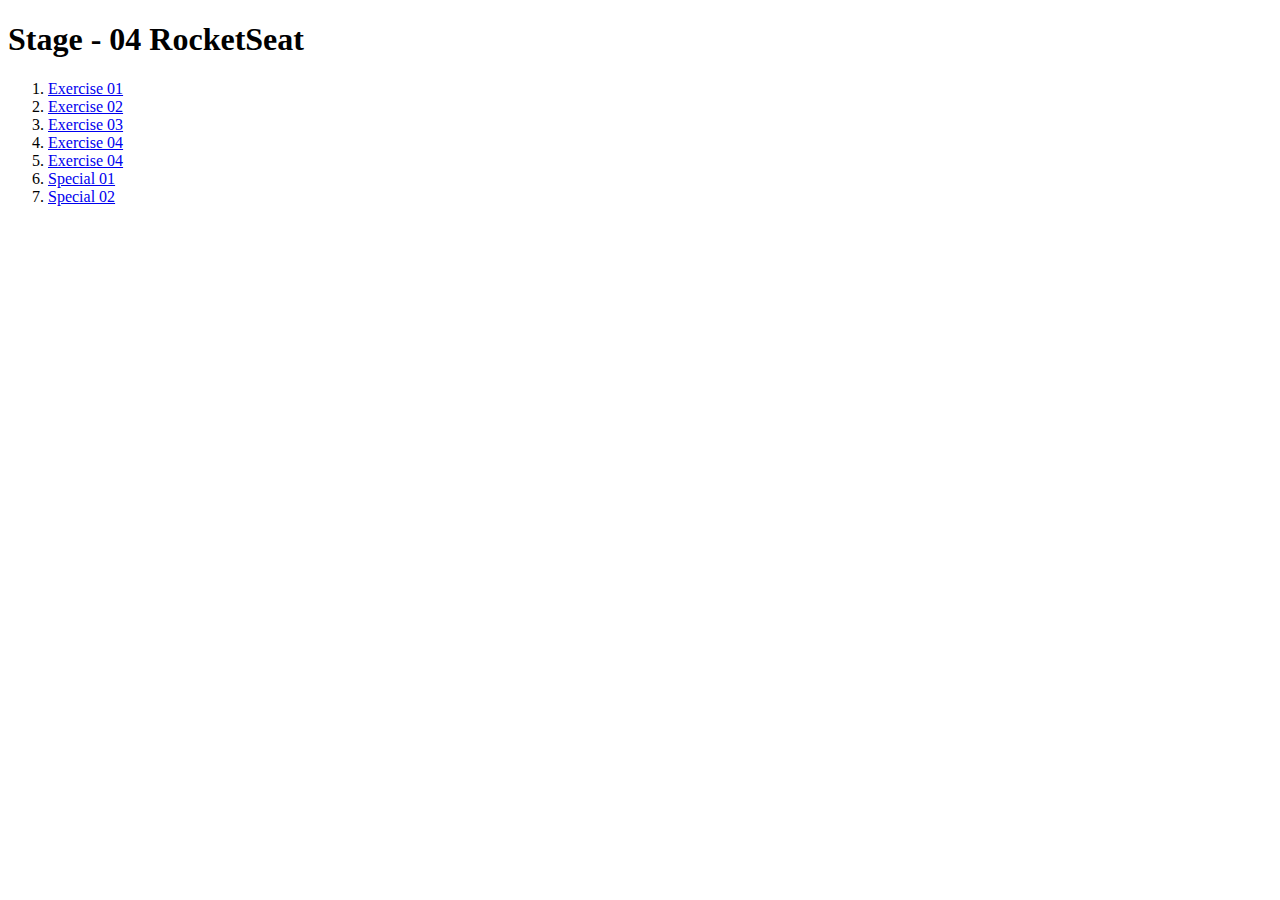
<file: index.html>
<!DOCTYPE html>
<html lang="en">
<head>
  <meta charset="UTF-8">
  <meta name="viewport" content="width=device-width, initial-scale=1.0">
  <title>Stage - 04 RocketSeat</title>
</head>
<body>
  <h1>Stage - 04 RocketSeat</h1>
  <ol>
    <li><a href="exercise/exercise-01.html">Exercise 01</a></li>
    <li><a href="exercise/exercise-02.html">Exercise 02</a></li>
    <li><a href="exercise/exercise-03.html">Exercise 03</a></li>
    <li><a href="exercise/exercise-04.html">Exercise 04</a></li>
    <li><a href="exercise/exercise-05.html">Exercise 04</a></li>
    <li><a href="exercise/special-01.html">Special 01</a></li>
    <li><a href="exercise/special-02.html">Special 02</a></li>
  </ol>
</body>
</html>
</file>
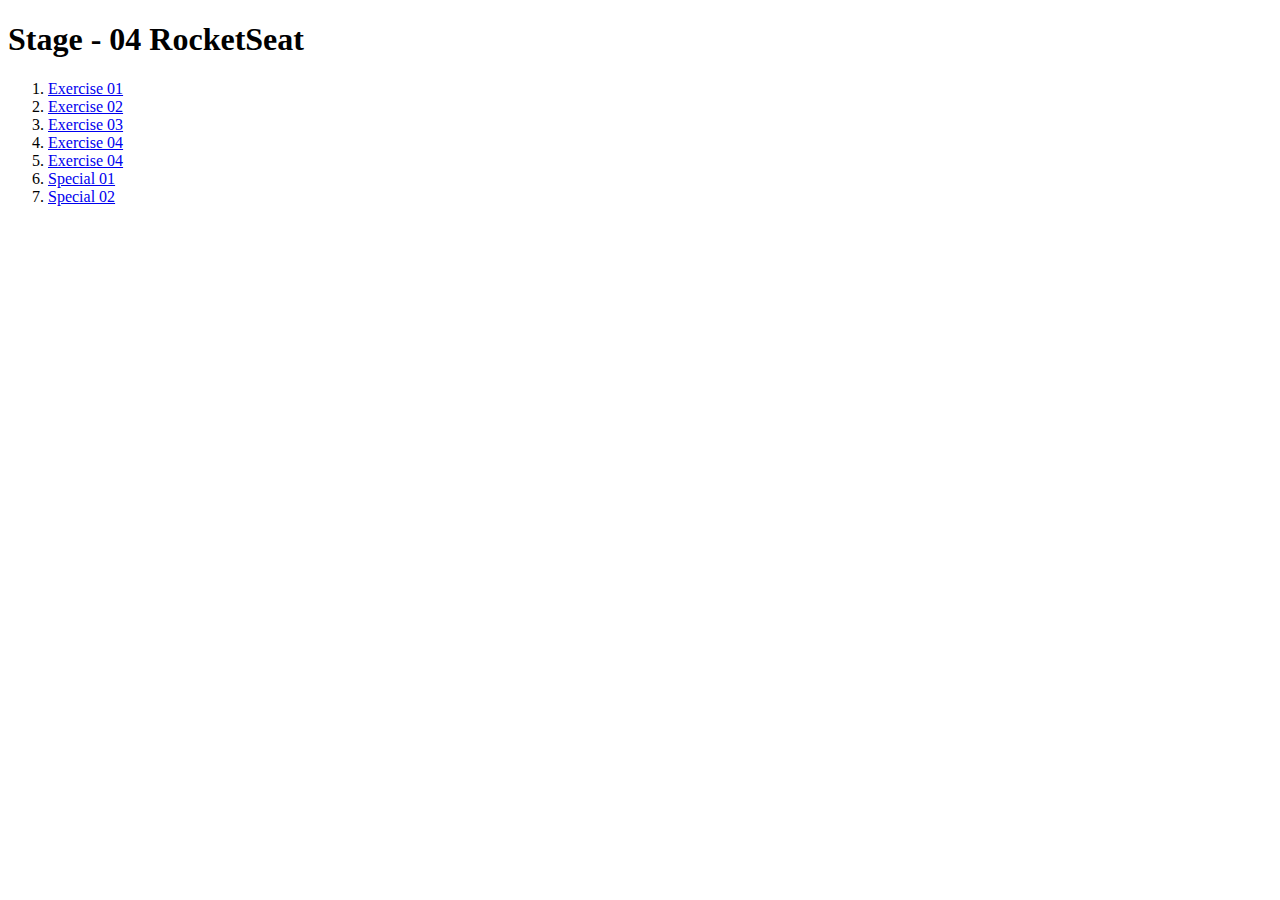
<file: exercise-01/index.html>
<!DOCTYPE html>
<html lang="en">
<head>
  <meta charset="UTF-8">
  <meta name="viewport" content="width=device-width, initial-scale=1.0">
  <title>Explorer Stage 04 - Exercise 01</title>
</head>
<body>
  <h1>Stage - 04 RocketSeat</h1>
  <ol>
    <li><a href="exercise/exercise-01.html">Exercise 01</a></li>
    <li><a href="exercise/exercise-02.html">Exercise 02</a></li>
    <li><a href="exercise/exercise-03.html">Exercise 03</a></li>
    <li><a href="exercise/exercise-04.html">Exercise 04</a></li>
    <li><a href="exercise/exercise-05.html">Exercise 04</a></li>
    <li><a href="exercise/special-01.html">Special 01</a></li>
    <li><a href="exercise/special-02.html">Special 02</a></li>
  </ol>
</body>
</html>
</file>
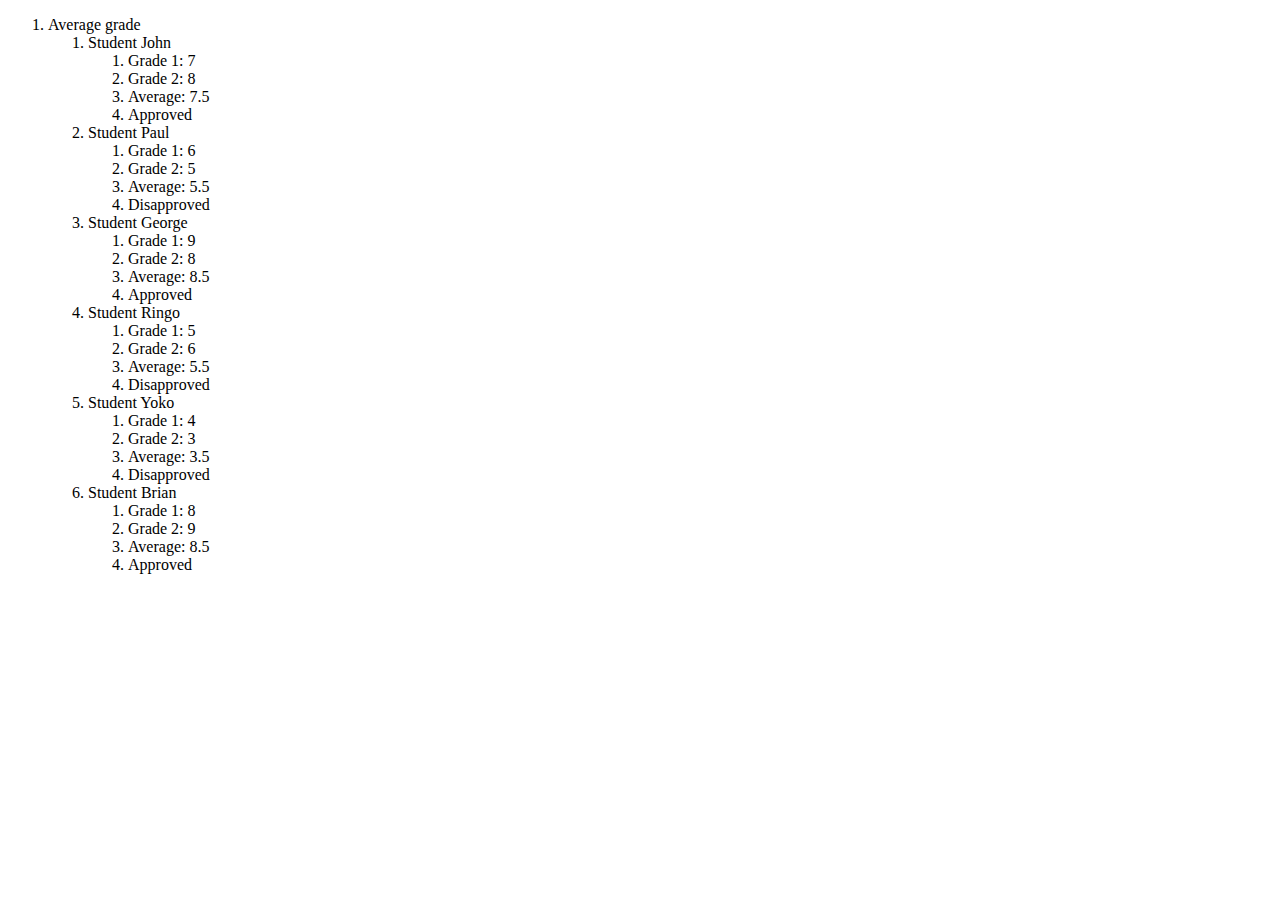
<file: exercise-02/index.html>
<!DOCTYPE html>
<html lang="pt-Br">
<head>
  <meta charset="UTF-8">
  <meta name="viewport" content="width=device-width, initial-scale=1.0">
  <title>Explorer Stage 04 - Exercise 02</title>
</head>
<body>
  <ol id="listItems">
    <li> Average grade
      <ol id="listStudents">
      </ol>
    </li>
  </ol>
  <script type="text/javascript" src="./js/script.js"></script>
</body>
</html>
</file>
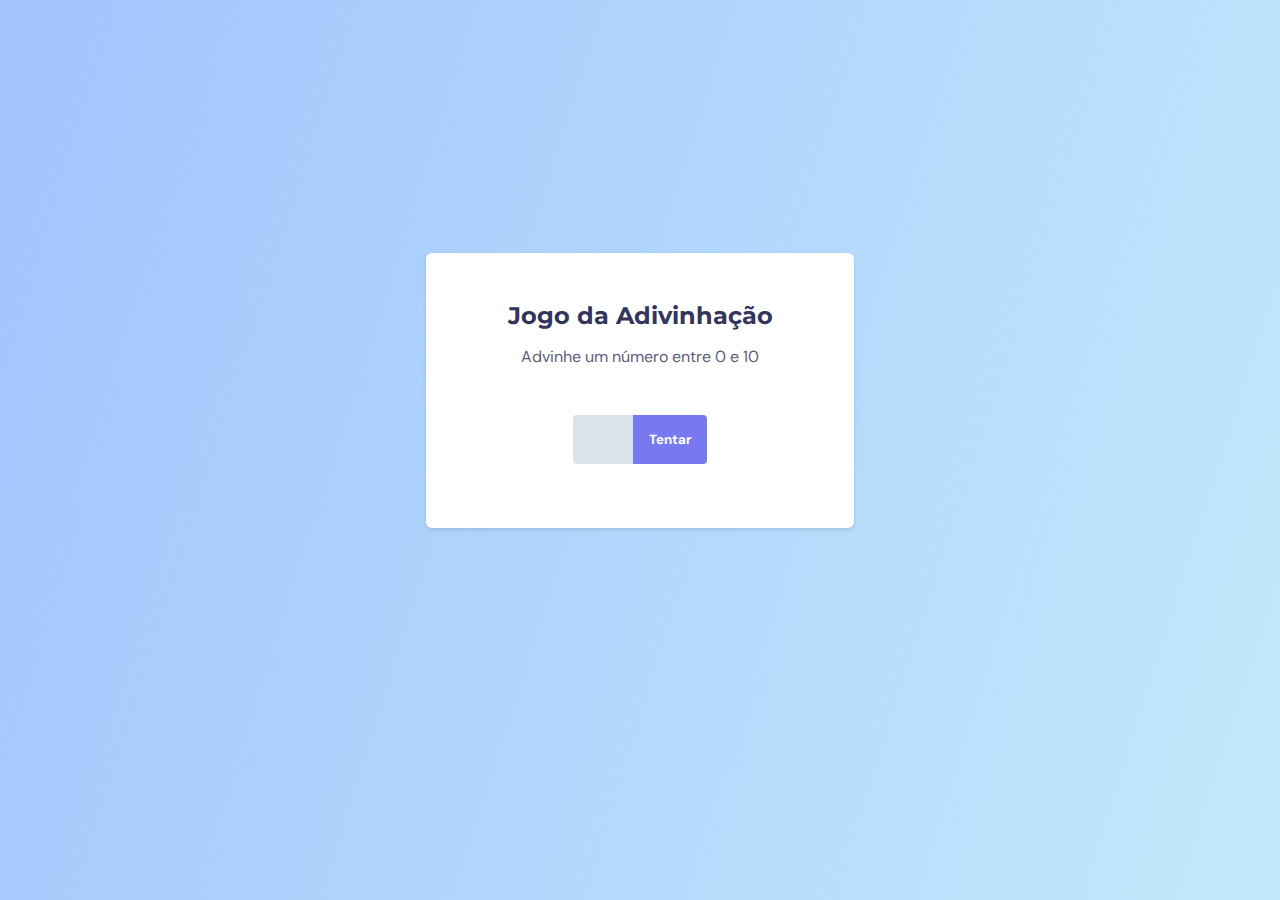
<file: jogo-adivinhacao/index.html>
<!DOCTYPE html>
<html lang="pt-br">
  <head>
    <link rel="preconnect" href="https://fonts.googleapis.com"/>
    <link rel="preconnect" href="https://fonts.gstatic.com" crossorigin/>
    <meta charset="UTF-8"/>
    <meta name="viewport" content="width=device-width, initial-scale=1.0"/>
    <title>Jogo Adivinhação</title>
    <link rel="stylesheet" href="./style.css"/>
    <link rel="stylesheet" href="https://fonts.googleapis.com/css2?family=DM+Sans:wght@400;700&family=Montserrat:wght@600&display=swap"/>
  </head>
  <body>
    <main>
      <div id="view-attempt">
        <h1>Jogo da Adivinhação</h1>
        <p>Advinhe um número entre 0 e 10</p>

        <form>
          <input id="number-input" type="number" required="required"/>
          <button id ="btn-try">Tentar</button>
        </form>
      </div>

      <div id="view-reset" class="hide">
        <h2 id="msg-attempt">Parabéns! Você acertou o número em <span id="attempts">x</span> tentativas!</h2>
        <button id="btn-reset">Jogar novamente</button>
      </div>
    </main>

    <script src="./main.js"></script>
  </body>
</html>
</file>
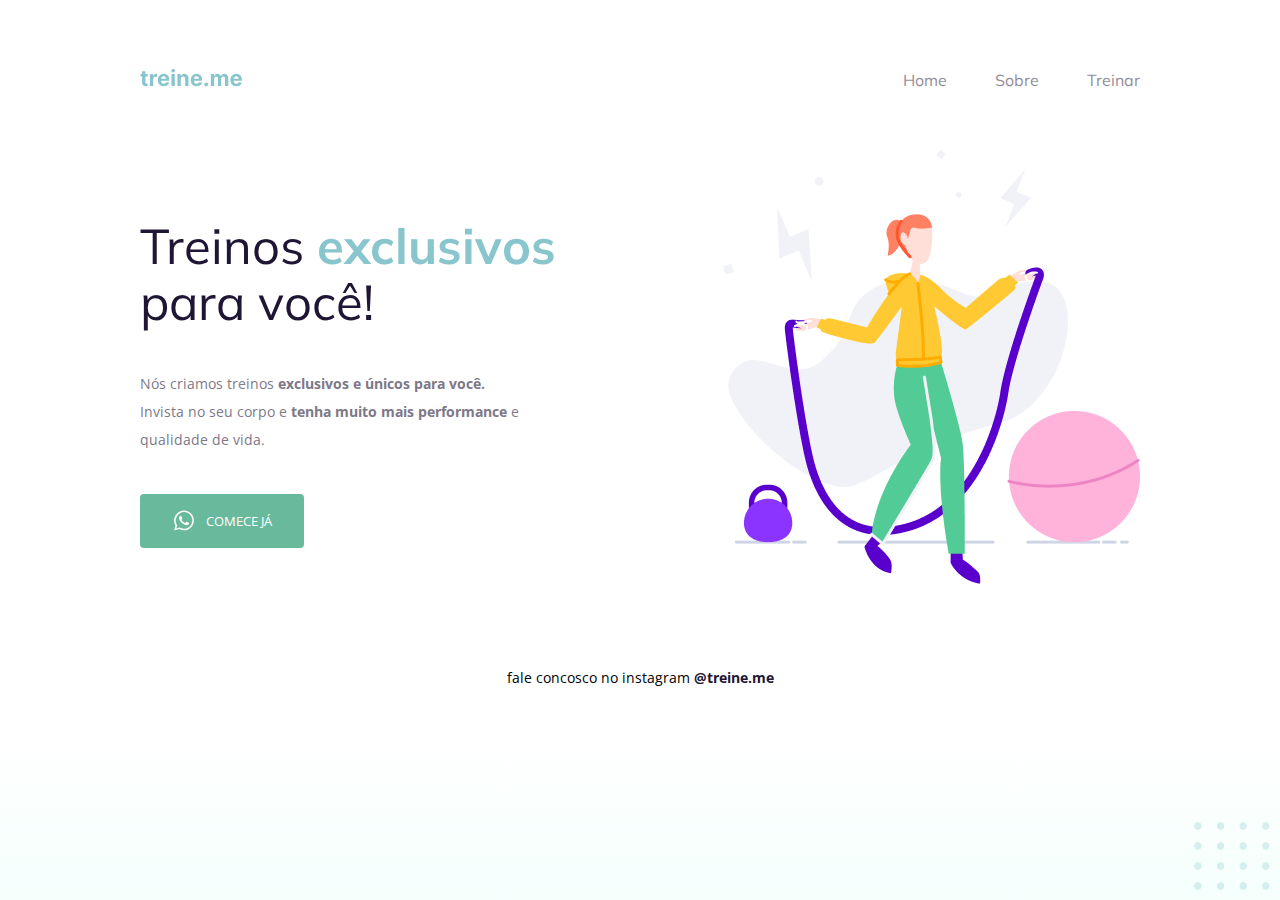
<file: stages/02.02/index.html>
<!DOCTYPE html>
<html lang="pt-br">
  <head>
    <link rel="preconnect" href="https://fonts.googleapis.com" />
    <link rel="preconnect" href="https://fonts.gstatic.com" crossorigin />
    <meta charset="UTF-8" />
    <meta http-equiv="X-UA-Compatible" content="IE=edge" />
    <meta name="viewport" content="width=device-width, initial-scale=1.0" />
    <title>Treine me</title>
    <link
      href="https://fonts.googleapis.com/css2?family=Mulish:wght@400;700&family=Open+Sans:wght@400;700&display=swap"
      rel="stylesheet"
    />
    <link rel="stylesheet" href="style.css" />
  </head>
  <body>
    <div class="page">
      <nav>
        <a id="logo" href="#">
          <img src="images/logo.svg" alt="Treine.me" />
        </a>
        <ul>
          <li><a href="#">Home</a></li>
          <li><a href="#">Sobre</a></li>
          <li><a href="#">Treinar</a></li>
        </ul>
      </nav>
      <main>
        <section class="text">
          <h1>Treinos <span>exclusivos</span> para você!</h1>

          <p>
            Nós criamos treinos <strong>exclusivos e únicos para você.</strong>
            <br />
            Invista no seu corpo e
            <strong>tenha muito mais performance</strong> e
            <br />
            qualidade de vida.
          </p>

          <button>
            <img src="images/whats.svg" alt="ícone do WhatsApp" />
            Comece já
          </button>
        </section>

        <img
          src="images/img.png"
          alt="Desenho de uma mulher pulando corda numa academia"
        />
      </main>
      <footer>
        fale concosco no instagram
        <a href="https://instagram.com/treineme" target="_blank">@treine.me</a>
      </footer>
    </div>

    <img
      id="balls"
      src="images/balls.svg"
      alt="Bolinhas decorativas verdes no canto inferior direito da página"
    />
  </body>
</html>
</file>
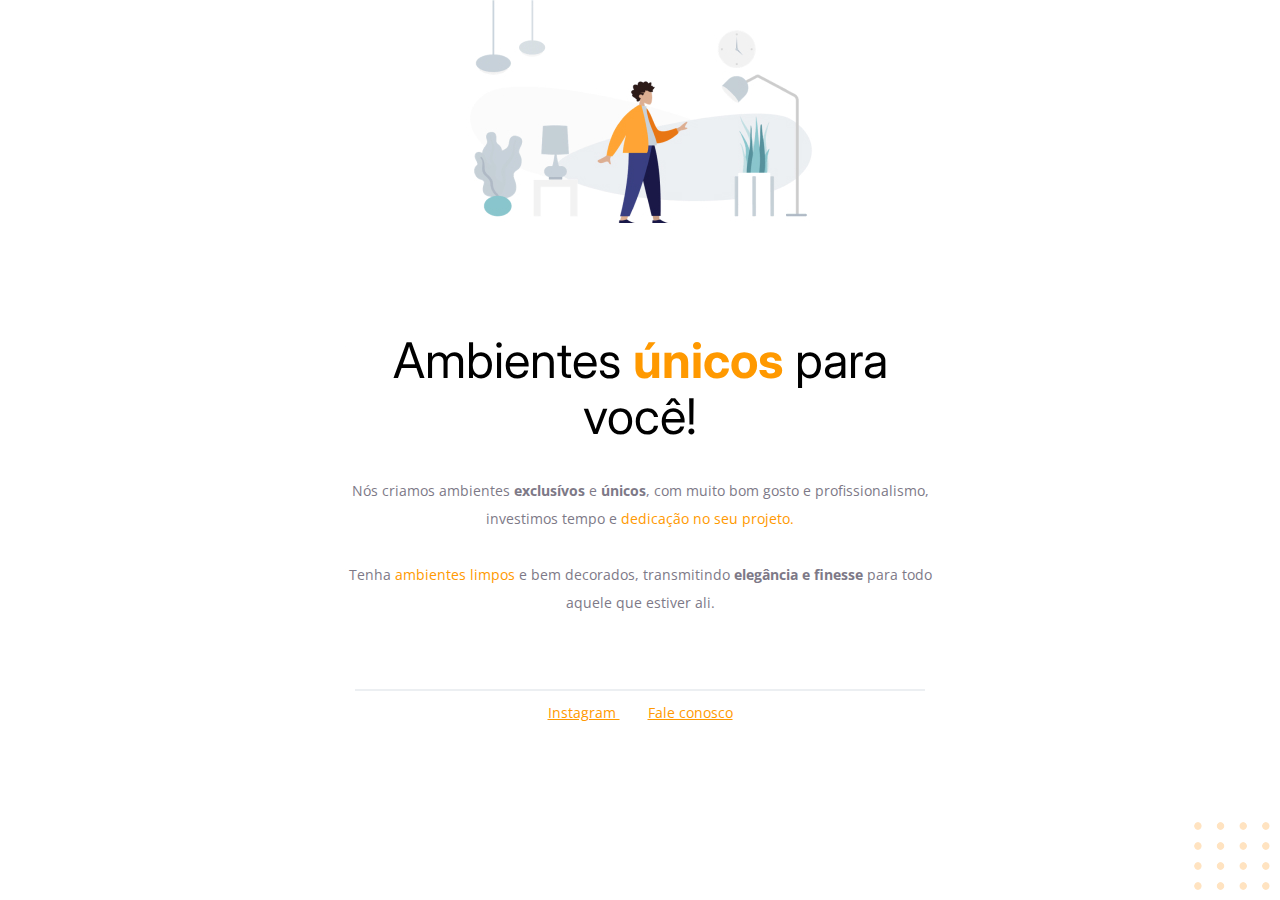
<file: stages/02/index.html>
<!DOCTYPE html>
<html lang="pt-br">
  <head>
    <link rel="preconnect" href="https://fonts.googleapis.com">
    <link rel="preconnect" href="https://fonts.gstatic.com" crossorigin>
    
    <meta charset="UTF-8">
    <meta name="viewport" content="width=device-width, initial-scale=1.0">
    
    <title>Móveis customizados</title>
    
    <link 
      href="https://fonts.googleapis.com/css2?family=Inter:wght@400;700&family=Open+Sans:wght@400;700&display=swap" 
      rel="stylesheet">

    <link rel="stylesheet" href="css/style.css">

  </head>
  <body>

    <div id="hero">
      <img 
        src="images/content.jpg" 
        alt="Desenho de uma pessoa vestinho uma camisa amarela em uma sala com móveis">
    
      <h1>Ambientes <span>únicos</span> para você!</h1>
      <p>
        Nós criamos ambientes <strong>exclusívos</strong> e <strong>únicos</strong>, 
        com muito bom gosto e profissionalismo, 
        investimos tempo e <span>dedicação no seu projeto.</span>
        
        <br/>
        <br/>

        Tenha <span>ambientes limpos</span> e bem decorados, 
        transmitindo <strong>elegância e finesse</strong> para todo
        aquele que estiver ali.
      </p>
      
    </div>

    <div id="footer">

      <div class="line"></div>


      <a
        target="_blank"
        href="https://instagram.com/moveisparavoce">
          Instagram
      </a>

      <a href="mailto:contato@moveisparavoce.com">
        Fale conosco
      </a>

    </div>

    <img 
      id="balls"
      src="images/balls.svg" 
      alt="Bolinhas laranjadas no canto direito inferior da tela" />
  
  </body>
</html>
</file>
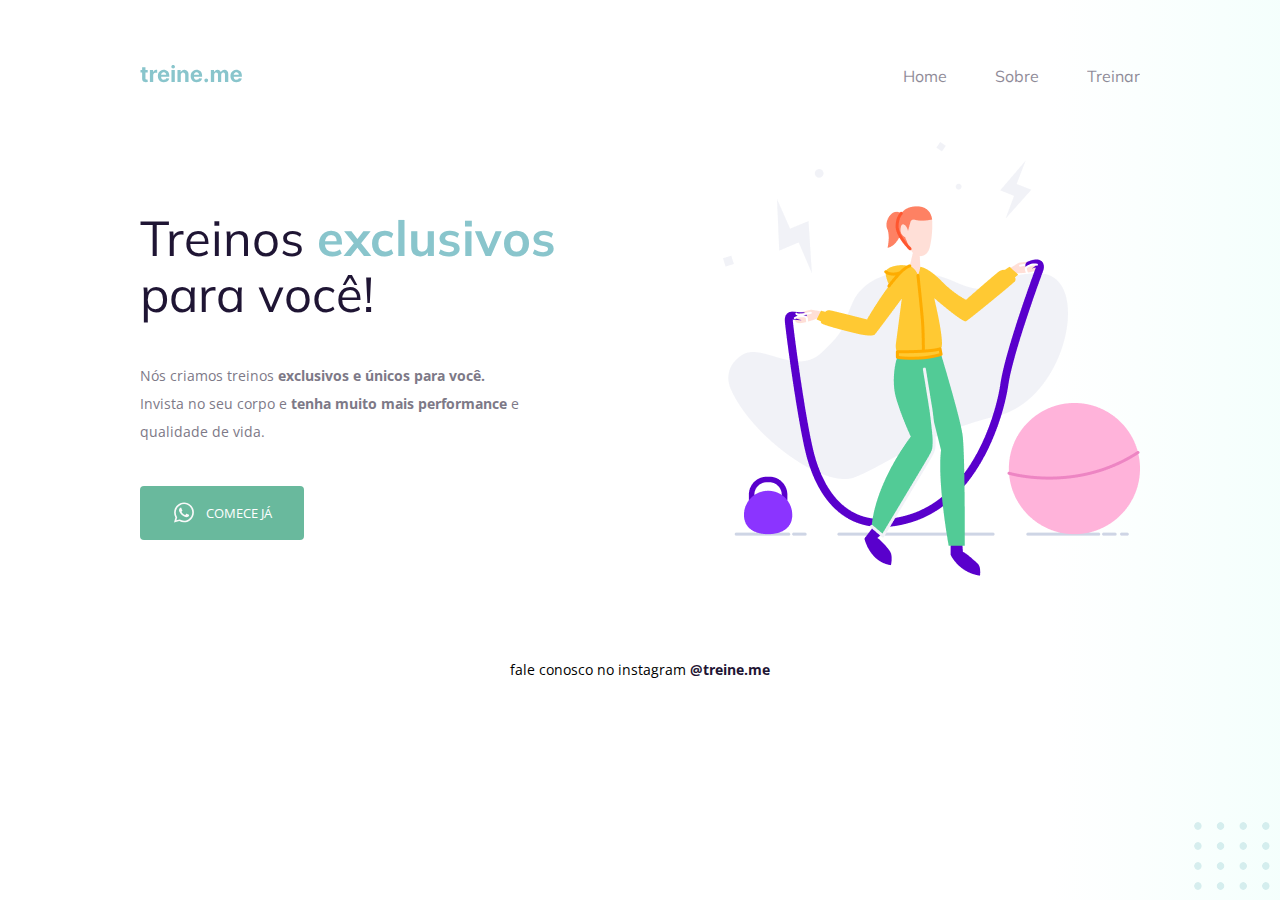
<file: stages/02.02/desafio-01/index.html>
<!DOCTYPE html>
<html lang="pt-br">
  <head>
    <link rel="preconnect" href="https://fonts.googleapis.com">
    <link rel="preconnect" href="https://fonts.gstatic.com" crossorigin>
    <meta charset="UTF-8" />
    <meta name="viewport" content="width=device-width, initial-scale=1.0" />
    <title>Treine me</title>
    <link href="https://fonts.googleapis.com/css2?family=Mulish:wght@400;700&family=Open+Sans:wght@400;700&display=swap" rel="stylesheet">
    <link rel="stylesheet" href="style.css">
  </head>
  <body>
    <div class="page">
      <nav>
        <a id="logo" href="#">
          <img src="images/logo.svg" alt="Treine.me" />
        </a>
        <ul>
          <li><a href="#">Home</a></li>
          <li><a href="#">Sobre</a></li>
          <li><a href="#">Treinar</a></li>
        </ul>
      </nav>
      
      <main>
        <section class="text">
          <h1>Treinos <span>exclusivos</span> para você!</h1>

          <p>
            Nós criamos treinos <strong>exclusivos e únicos para você.</strong>
            </br>
            Invista no seu corpo e <strong>tenha muito mais performance</strong> e 
            <br> qualidade de vida.
          </p>

          <button>
            <img src="images/whats.svg" alt="Ícone do whatsapp">
            Comece já
          </button>
        </section>
        <img src="images/img.png" alt="Desenho de uma mulher pulando corta numa academia.">
      </main>


      <footer>
        fale conosco no instagram
        <a href="https://instagram.com/treineme" target="_blank">@treine.me</a>
      </footer>
    </div>

    <img id="balls" src="images/balls.svg" alt="Bolinhas decorativas verdes no canto inferior direito da página.">
  </body>
</html>
</file>
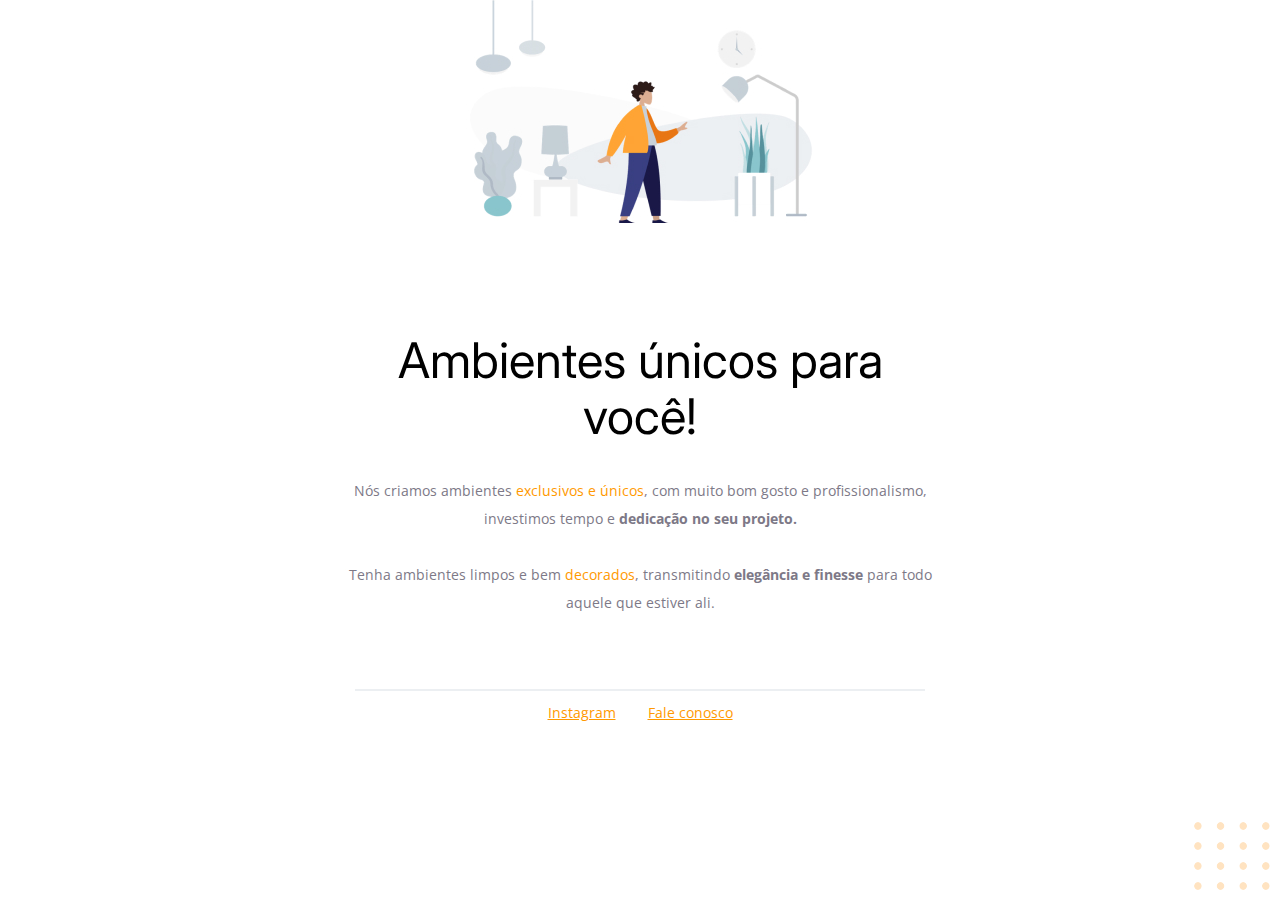
<file: stages/02/desafio-01/index.html>
<!-- Instrução que define o tipo do documento. -->
<!DOCTYPE html>
<html lang="pt-br">
  <!-- Tag <head> contém as instruções para a página -->

  <head>
    <link rel="preconnect" href="https://fonts.googleapis.com"/>
    <link rel="preconnect" href="https://fonts.gstatic.com" crossorigin="crossorigin"/>
    <meta charset="UTF-8"/>
    <meta name="viewport" content="width=device-width, initial-scale=1.0"/>
    <title>Móveis customizados</title>

    <link href="https://fonts.googleapis.com/css2?family=Inter:wght@400;700&family=Open+Sans:wght@400;700&display=swap" rel="stylesheet"/>

    <link rel="stylesheet" href="style.css"/>
  </head>

  <!-- Tag <body> é o corpo do documento, onde tem as informações que serão mostradas. -->

  <body>
    <div id="hero">
      <img src="images/img1.jpg" alt="Desenho de uma pessoa vestindo uma camisa amarela em uma sala com Móveis"/>
      <h1>Ambientes únicos para você!</h1>
      <p>
        Nós criamos ambientes
        <span>exclusivos e únicos</span>, com muito bom gosto e profissionalismo, investimos tempo e
        <strong>dedicação no seu projeto.</strong>

        <br/>
        <br/>

        Tenha ambientes limpos e bem
        <span>decorados</span>, transmitindo
        <strong>elegância e finesse</strong>
        para todo aquele que estiver ali.
      </p>
    </div>

    <div id="footer">
      <div class="line"></div>
      <a target="_blank" href="https://instagram.com/moveisparavoce">Instagram</a>
      <a href="mailto:contato@moveisparavoce.com">Fale conosco</a>
    </div>

    <img id="balls" src="images/balls.svg" alt="Bolinhas alaranjadas no canto inferior direito da tela"/>
  </body>

</html>
</file>
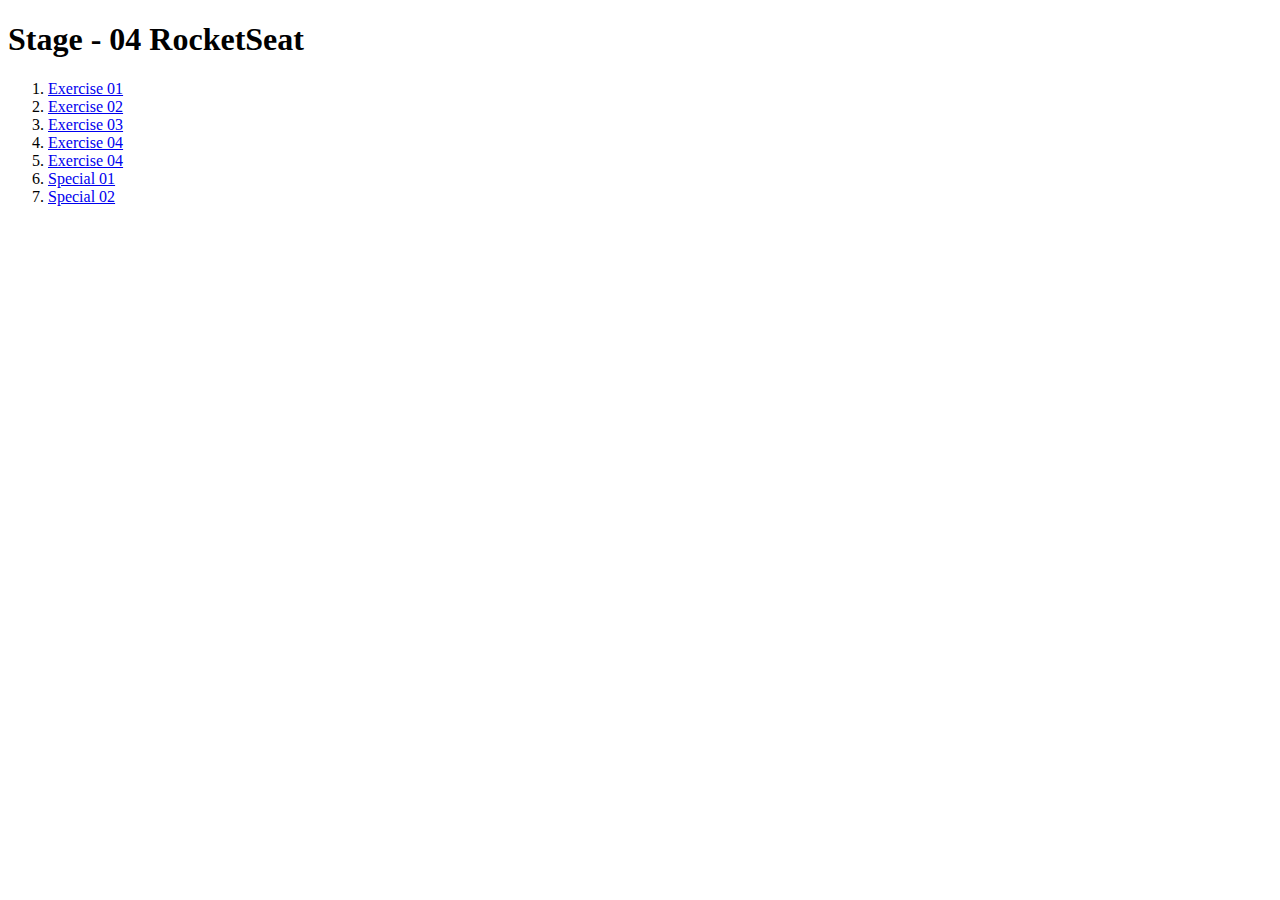
<file: stages/04/exercise-01/index.html>
<!DOCTYPE html>
<html lang="en">
<head>
  <meta charset="UTF-8">
  <meta name="viewport" content="width=device-width, initial-scale=1.0">
  <title>Explorer Stage 04 - Exercise 01</title>
</head>
<body>
  <h1>Stage - 04 RocketSeat</h1>
  <ol>
    <li><a href="./exercise/exercise-01.html">Exercise 01</a></li>
    <li><a href="./exercise/exercise-02.html">Exercise 02</a></li>
    <li><a href="./exercise/exercise-03.html">Exercise 03</a></li>
    <li><a href="./exercise/exercise-04.html">Exercise 04</a></li>
    <li><a href="./exercise/exercise-05.html">Exercise 04</a></li>
    <li><a href="./exercise/special-01.html">Special 01</a></li>
    <li><a href="./exercise/special-02.html">Special 02</a></li>
  </ol>
</body>
</html>
</file>
<file: jogo-adivinhacao/style.css>
* {
  margin: 0;
  padding: 0;
  box-sizing: border-box;
}

:root {
  font-size: 62.5%;
}

body {
  background: linear-gradient(287.56deg, #c2e9fb 0%, #a1c4fd 100%);
  font-size: 1.6rem;
  display: grid;
  place-items: center;
  height: 100vh;
}

body,
button,
input {
  font-family: 'DM Sans', sans-serif;
}

button {
  background-color: #7879f1;
  color: white;
  font-weight: bold;
  border-radius: 0 0.4rem 0.4rem 0;
  cursor: pointer;

  transition: background 0.3s;
}

button:hover {
  background-color: #6363ce;
}

.hide {
  display: none;
}

main {
  background: #ffffff;
  box-shadow: 0px 0.2rem 0.4rem rgba(0, 0, 0, 0.1);
  border-radius: 0.6rem;
  padding: 4.8rem 6.4rem 6.4rem;

  width: min(42.8rem, 90%);
  margin-top: -12rem;

  text-align: center;
}

/* Screen 1 */
h1 {
  font-family: 'Montserrat', sans-serif;
  font-size: 2.4rem;
  margin-bottom: 1.6rem;
}

h1,
p {
  color: #34355b;
}

p {
  opacity: 0.8;
}

form {
  margin-top: 4.8rem;
  display: flex;
  justify-content: center;
}

input,
button {
  border: none;
  padding: 1.6rem;
}

input {
  background-color: #dce2e9;
  width: 6rem;
  border-radius: 0.4rem 0 0 0.4rem;
}

/* Screen 2 */
h2 {
  font-size: 2.4rem;
  font-weight: normal;

  margin-bottom: 3.3rem;
}

.screen2 button {
  border-radius: 0.4rem;
}

.hide {
  display: none;
}
</file>
<file: stages/02.02/style.css>
body {
  margin: 0;
  font-family: 'Open Sans', sans-serif;
  background: linear-gradient(180deg, rgba(227, 255, 248, 0) 82.08%, rgba(227, 255, 248, 0.38) 100%);
  min-height: 100vh;
}

.page {
  width: 1000px;
  margin: 0 auto;
  padding-top: 65px;
}

nav {
  display: flex;
  justify-content: space-between;
  align-items: center;
  margin-bottom: 55px;
  font-family: 'Mulish', sans-serif;
}

ul {
  list-style: none;
  display: flex;
  gap: 48px;
  margin: 0;
  padding: 0;
}

a {
  color: #1F1534;
  text-decoration: none;
}

ul li a {
  opacity: 0.5;
}

ul li a:hover {
  font-weight: 700;
  opacity: 1;
}

h1, ul {
  font-family: 'Mulish', sans-serif;
}

main {
  display: flex;
  align-items: center;
  justify-content: space-between;
}

h1 {
  font-size: 49px;
  line-height: 56px;
  color: #1F1534;
  font-weight: 400;
  width: 490px;
}

h1 span {
  color: #89C5CC;
  font-weight: 700;
}

section p {
  font-size: 14px;
  line-height: 28px;
  color: #7D7987;
  margin: 40px 0;
}

button {
  color: white;
  text-transform: uppercase;
  font-family: 'Open Sans', sans-serif;
  background: #69B99D;
  border: 0;
  display: flex;
  align-items: center;
  justify-content: center;
  gap: 10px;
  padding: 14px 32px 15px;
  border-radius: 4px;
  cursor: pointer;
}

button:hover {
  background: #4ea788;
}

footer {
  font-size: 14px;
  line-height: 28px;
  text-align: center;
  margin-top: 80px;
}

footer a {
  font-weight: 700;
}

#balls {
  position: fixed;
  bottom: 0;
  right: 0;
}
</file>
<file: stages/02/css/style.css>
body {
  font-family: 'Open Sans', sans-serif;

  text-align: center;
  margin: 0;
}

#hero {
  width: 592px;
  margin: 0 auto 72px;
}

#hero img {
  margin-bottom: 72px;
}

h1 {
  font-family: 'Inter', sans-serif;
  font-size: 49px;
  line-height: 56px;
  font-weight: normal;

  margin-bottom: 32px;
}

h1 span {
  font-weight: bold;
}

span, a {
  color: #FF9900;
}

p, #footer {
  color: #7D7987;

  font-size: 14px;
  line-height: 28px;
}

#footer a + a{
  margin-left: 28px;
}

.line {
  width: 568px;
  height: 0px;

  margin: 0 auto 8px;

  border: 1px solid #ECEFF2;
}

#balls {
  position: fixed;
  bottom: 0px;
  right: 0px;
}
</file>
<file: stages/02.02/desafio-01/style.css>
body {
  margin: 0;
  font-family: "Open Sans", sans-serif;
  background: linear-gradient(90deg, rgb(227, 255, 248, 0) 82.08%, rgb(227, 255, 248, 0.38) 100%);
  min-height: 100vh;
}
  
.page {
  width: 1000px;
  margin: 0 auto;
  padding-top: 65px;
}
  
nav {
  display: flex;
  justify-content: space-between;
  align-items: center;
  margin-bottom: 55px;
  font-family: 'Mulish', sans-serif;
}
  
ul {
  list-style: none;
  display: flex;
  gap: 48px;
  margin: 0;
  padding: 0;
}
  
a {
  color: #1f1534;
  text-decoration: none;
}
  
ul li a {
  opacity: 0.5;
}
  
ul li a:hover {
  font-weight: 700;
  opacity: 1;
}
  
h1,
ul {
  font-family: "Mulish", sans-serif;
}

main {
  display: flex;
  align-items: center;
  justify-content: space-between;
}

h1 {
  font-size: 49px;
  line-height: 56px;
  color: #1f1534;
  font-weight: 400;
  width: 490px;
}
  
h1 span {
  color: #89c5cc;
  font-weight: 700;
}
  
section p {
  font-size: 14px;
  line-height: 28px;
  color: #7d7987;
  margin: 40px 0;
}
  
button {
  color: white;
  text-transform: uppercase;
  font-family: 'Open Sans', sans-serif;
  background: #69B99D;
  border: 0;
  display: flex;
  align-items: center;
  justify-content: center;
  gap: 10px;
  padding: 14px 32px 15px;
  border-radius: 4px;
  cursor: pointer;
}
  
button:hover {
  background: #4EA788;
}
  
footer {
  font-size: 14px;
  line-height: 28px;
  text-align: center;
  margin-top: 80px;
}
  
footer a {
  font-weight: 700;
}
  
#balls {
  position: fixed;
  bottom: 0;
  right: 0;
}
</file>
<file: stages/02/desafio-01/style.css>
body {
  font-family: "Open Sans", sans-serif;
  text-align: center;
  margin: 0;
}

#hero {
  width: 592px;
  margin: 0 auto 72px;
}

#hero img{
  margin-bottom: 72px;
}

h1 {
  font-family: "Inter", sans-serif;
  font-size: 49px;
  line-height: 56px;
  font-weight: normal;

  margin-bottom: 32px;
}

h1 span {
  font-weight: bold;
}

span, a {
  color: #ff9900;
}

p, #footer {
  color: #7d7987;
  font-size: 14px;
  line-height: 28px;
}

#footer a + a {
  margin-left: 28px;
}

.line {
  width: 568px;
  height: 0px;

  margin: 0 auto 8px;

  border: 1px solid #ECEFF2;
}

#balls {
  position: fixed;
  bottom: 0px;
  right: 0px;
}
</file>
